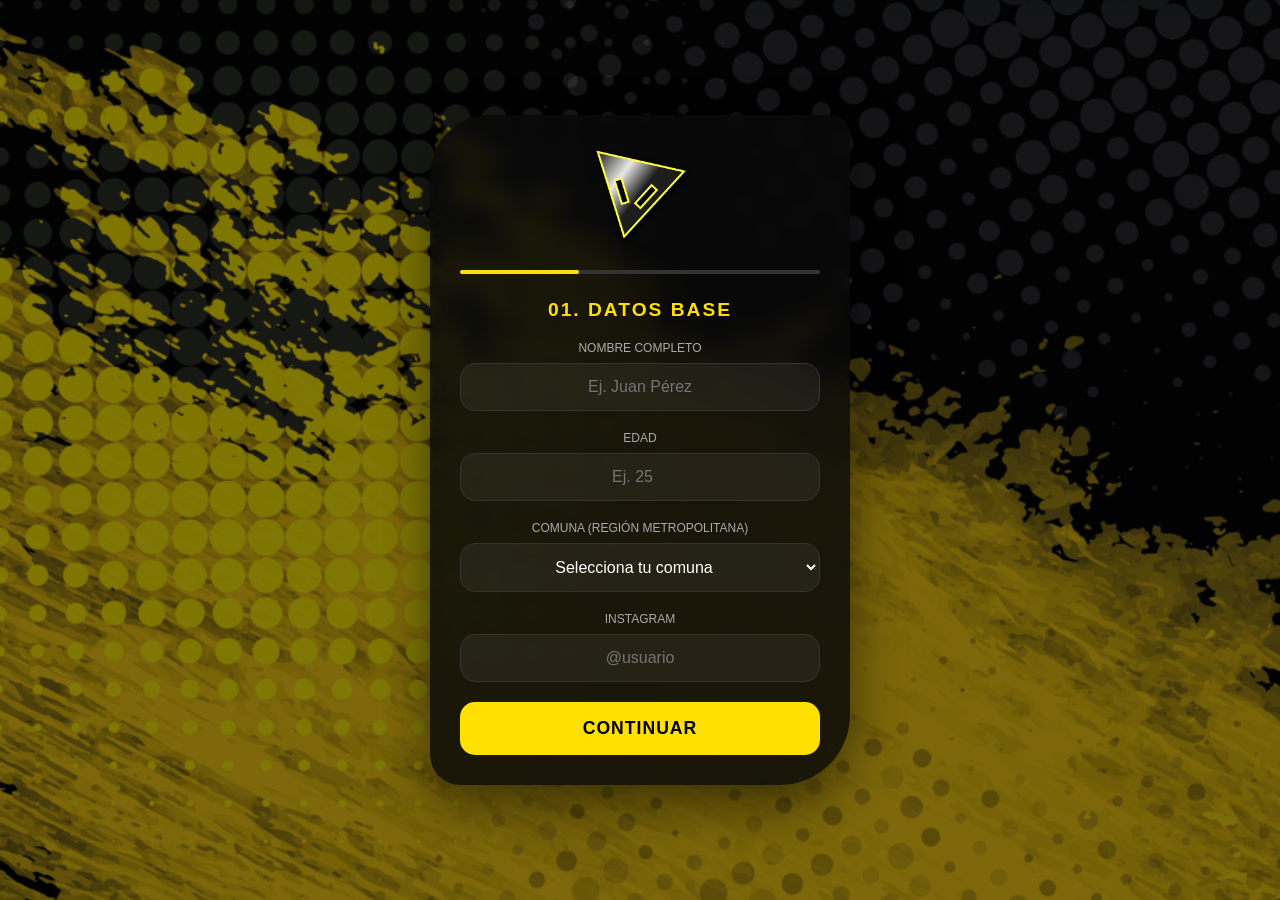
<file: index.html>
<!DOCTYPE html>
<html lang="es">
<head>
    <meta charset="UTF-8">
    <meta name="viewport" content="width=device-width, initial-scale=1.0, maximum-scale=1.0, user-scalable=no">
    <title>Jungle Tribu | Reclutamiento</title>
    <link rel="stylesheet" href="style.css">
</head>
<body>
    <div class="background-overlay"></div>
    
    <main class="batiphone-container">
        <header>
            <img src="logo.png" alt="Jungle Logo" class="logo">
            <div class="progress-bar"><div class="fill" id="progress-fill"></div></div>
        </header>

        <form id="jungle-form">
            
            <div class="step active" id="step-1">
                <h2>01. DATOS BASE</h2>
                <div class="field">
                    <label>Nombre Completo</label>
                    <input type="text" name="nombre" required placeholder="Ej. Juan Pérez">
                </div>
                <div class="field">
                    <label>Edad</label>
                    <input type="number" name="edad" required placeholder="Ej. 25">
                </div>
                <div class="field">
                    <label>Comuna (Región Metropolitana)</label>
                    <select name="comuna" required>
                        <option value="" disabled selected>Selecciona tu comuna</option>
                        <optgroup label="SANTIAGO CENTRO">
                            <option value="Santiago">Santiago</option>
                        </optgroup>
                        <optgroup label="CHACABUCO">
                            <option value="Colina">Colina</option>
                            <option value="Lampa">Lampa</option>
                            <option value="Tiltil">Tiltil</option>
                        </optgroup>
                        <optgroup label="CORDILLERA">
                            <option value="Puente Alto">Puente Alto</option>
                            <option value="Pirque">Pirque</option>
                            <option value="San José de Maipo">San José de Maipo</option>
                        </optgroup>
                        <optgroup label="MAIPO">
                            <option value="San Bernardo">San Bernardo</option>
                            <option value="Buin">Buin</option>
                            <option value="Calera de Tango">Calera de Tango</option>
                            <option value="Paine">Paine</option>
                        </optgroup>
                        <optgroup label="MELIPILLA">
                            <option value="Melipilla">Melipilla</option>
                            <option value="Alhué">Alhué</option>
                            <option value="Curacaví">Curacaví</option>
                            <option value="María Pinto">María Pinto</option>
                            <option value="San Pedro">San Pedro</option>
                        </optgroup>
                        <optgroup label="TALAGANTE">
                            <option value="Talagante">Talagante</option>
                            <option value="El Monte">El Monte</option>
                            <option value="Isla de Maipo">Isla de Maipo</option>
                            <option value="Padre Hurtado">Padre Hurtado</option>
                            <option value="Peñaflor">Peñaflor</option>
                        </optgroup>
                        <optgroup label="SANTIAGO RESTO">
                            <option value="Cerrillos">Cerrillos</option>
                            <option value="Cerro Navia">Cerro Navia</option>
                            <option value="Conchalí">Conchalí</option>
                            <option value="El Bosque">El Bosque</option>
                            <option value="Estación Central">Estación Central</option>
                            <option value="Huechuraba">Huechuraba</option>
                            <option value="Independencia">Independencia</option>
                            <option value="La Cisterna">La Cisterna</option>
                            <option value="La Florida">La Florida</option>
                            <option value="La Granja">La Granja</option>
                            <option value="La Pintana">La Pintana</option>
                            <option value="La Reina">La Reina</option>
                            <option value="Las Condes">Las Condes</option>
                            <option value="Lo Barnechea">Lo Barnechea</option>
                            <option value="Lo Espejo">Lo Espejo</option>
                            <option value="Lo Prado">Lo Prado</option>
                            <option value="Macul">Macul</option>
                            <option value="Maipú">Maipú</option>
                            <option value="Ñuñoa">Ñuñoa</option>
                            <option value="Pedro Aguirre Cerda">Pedro Aguirre Cerda</option>
                            <option value="Peñalolén">Peñalolén</option>
                            <option value="Providencia">Providencia</option>
                            <option value="Pudahuel">Pudahuel</option>
                            <option value="Quilicura">Quilicura</option>
                            <option value="Quinta Normal">Quinta Normal</option>
                            <option value="Recoleta">Recoleta</option>
                            <option value="Renca">Renca</option>
                            <option value="San Joaquín">San Joaquín</option>
                            <option value="San Miguel">San Miguel</option>
                            <option value="San Ramón">San Ramón</option>
                            <option value="Vitacura">Vitacura</option>
                        </optgroup>
                    </select>
                </div>
                <div class="field">
                    <label>Instagram</label>
                    <input type="text" name="instagram" placeholder="@usuario">
                </div>
                <button type="button" class="btn-primary" onclick="goToStep(2)">CONTINUAR</button>
            </div>

            <div class="step" id="step-2">
                <h2>02. PERFIL</h2>
                
                <div class="field">
                    <label>¿Qué tan extrovertido te consideras?</label>
                    <div class="slider-container-jungle">
                        <input type="range" name="extroversion" min="1" max="10" value="5" class="slider" id="extro-slider">
                        <div id="slider-caption" class="slider-caption">Un poco extrovertido</div>
                    </div>
                </div>

                <div class="field">
                    <label>Experiencia en activaciones</label>
                    <select name="experiencia" required>
                        <option value="No">No tengo experiencia</option>
                        <option value="Animador">Animador</option>
                        <option value="Anfitrion">Anfitrión/a</option>
                        <option value="Monitor">Monitor</option>
                        <option value="Productor">Productor</option>
                    </select>
                </div>

                <div class="field">
                    <label>¿Tienes licencia de conducir?</label>
                    <select name="licencia" required>
                        <option value="No">No</option>
                        <option value="Si">Sí</option>
                    </select>
                </div>

                <div class="field">
                    <label>Dibújate bajo la lluvia</label>
                    <div class="drawing-module">
                        <div class="part-selector" id="part-selector">
                            <button type="button" class="part-btn active" data-part="head" style="--part-color: #FF9800">Cabeza</button>
                            <button type="button" class="part-btn" data-part="body" style="--part-color: #00E676">Tronco</button>
                            <button type="button" class="part-btn" data-part="limbs" style="--part-color: #9C27B0">Extremidades</button>
                        </div>
                        <div class="canvas-container">
                            <canvas id="drawing-canvas"></canvas>
                            <button type="button" class="btn-clear" id="clear-btn">BORRAR</button>
                        </div>
                    </div>
                </div>

                <div class="button-group">
                    <button type="button" class="btn-secondary" onclick="goToStep(1)">ATRÁS</button>
                    <button type="submit" class="btn-primary" id="submit-btn">ENVIAR</button>
                </div>
            </div>

            <div class="step" id="step-3">
                <h2>¡TRIBU JUNGLE!</h2>
                <p class="status-text">Tu dibujo ha cobrado vida...</p>
                <div class="canvas-container animation-container-jungle">
                    <canvas id="animation-canvas"></canvas>
                </div>
                <button type="button" class="btn-primary" id="finish-btn" onclick="location.reload()" style="margin-top: 20px;">FINALIZAR REGISTRO</button>
            </div>

        </form>
    </main>

    <script src="main.js"></script>
</body>
</html>
</file>
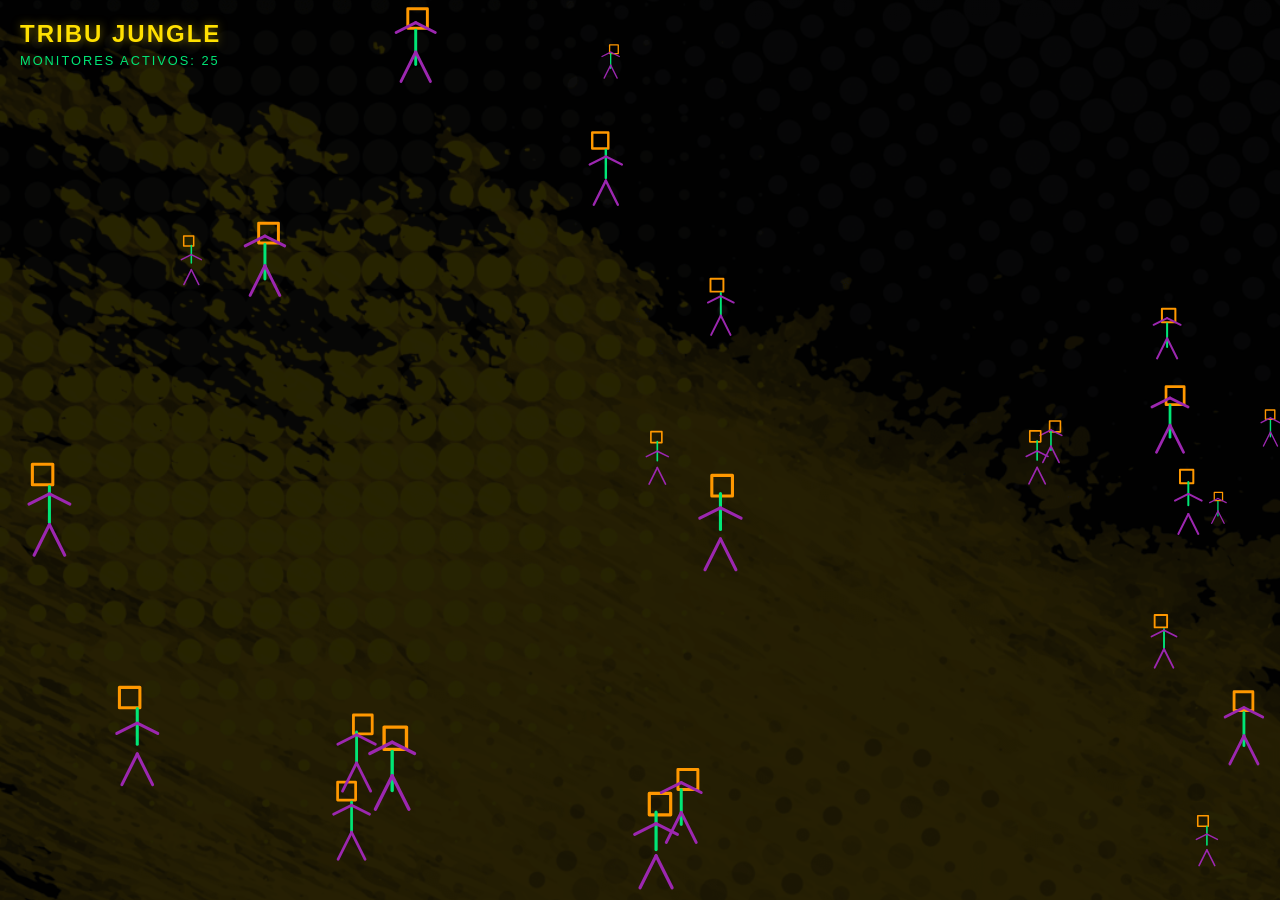
<file: tribu.html>
<!DOCTYPE html>
<html lang="es">
<head>
    <meta charset="UTF-8">
    <meta name="viewport" content="width=device-width, initial-scale=1.0">
    <title>Jungle | El Muro de la Tribu</title>
    <style>
        * {
            margin: 0;
            padding: 0;
            box-sizing: border-box;
        }

        body {
            background: url('fondo.png') no-repeat center center fixed;
            background-size: cover;
            background-color: #050505; /* Fondo oscuro por si no carga la imagen */
            overflow: hidden; /* Evita barras de scroll */
            font-family: 'Arial Black', sans-serif;
        }

        /* Capa oscura para que resalten los colores neón */
        .overlay {
            position: fixed;
            top: 0; left: 0;
            width: 100vw; height: 100vh;
            background: rgba(0, 0, 0, 0.85); 
            z-index: 1;
        }

        canvas {
            position: absolute;
            top: 0;
            left: 0;
            z-index: 2;
            display: block;
        }

        .hud {
            position: absolute;
            top: 20px;
            left: 20px;
            z-index: 3;
            color: #FFE000;
            text-transform: uppercase;
            letter-spacing: 2px;
            pointer-events: none;
        }
        
        .hud h1 { font-size: 1.5rem; text-shadow: 0 0 10px rgba(255, 224, 0, 0.5); }
        .hud p { font-size: 0.8rem; color: #00E676; margin-top: 5px; }
    </style>
</head>
<body>
    <div class="overlay"></div>
    
    <div class="hud">
        <h1>TRIBU JUNGLE</h1>
        <p id="counter">Monitores Activos: 0</p>
    </div>

    <canvas id="universo-canvas"></canvas>

    <script>
        const canvas = document.getElementById('universo-canvas');
        const ctx = canvas.getContext('2d');

        // Ajustar el canvas al tamaño de la pantalla
        function resize() {
            canvas.width = window.innerWidth;
            canvas.height = window.innerHeight;
        }
        window.addEventListener('resize', resize);
        resize();

        // Colores oficiales de la Tribu
        const partConfigs = { 
            head: { color: '#FF9800' },   // Naranjo
            body: { color: '#00E676' },   // Verde
            limbs: { color: '#9C27B0' }   // Morado
        };

        // --- CLASE: MIEMBRO DE LA TRIBU ---
        class MiembroTribu {
            constructor(strokes) {
                this.strokes = strokes;
                
                // Posición inicial aleatoria
                this.x = Math.random() * canvas.width;
                this.y = Math.random() * canvas.height;
                
                // Velocidad de flotación (Direcciones aleatorias)
                this.vx = (Math.random() - 0.5) * 2; 
                this.vy = (Math.random() - 0.5) * 2;
                
                // Escala (Profundidad: unos más cerca, otros más lejos)
                this.scale = Math.random() * 0.4 + 0.2; // Entre 0.2x y 0.6x del tamaño original
                
                // Desfase para que no todos muevan los brazos al mismo tiempo
                this.phaseOffset = Math.random() * Math.PI * 2;
            }

            actualizar() {
                // 1. Movimiento en el espacio
                this.x += this.vx;
                this.y += this.vy;

                // 2. Efecto Pac-Man (Si sale de la pantalla, entra por el otro lado)
                const margen = 150; // Para que no desaparezca de golpe
                if (this.x > canvas.width + margen) this.x = -margen;
                if (this.x < -margen) this.x = canvas.width + margen;
                if (this.y > canvas.height + margen) this.y = -margen;
                if (this.y < -margen) this.y = canvas.height + margen;
            }

            dibujar(tiempo) {
                ctx.save();
                // Nos trasladamos a la posición del miembro y aplicamos su escala
                ctx.translate(this.x, this.y);
                ctx.scale(this.scale, this.scale);
                
                ctx.lineWidth = 6; // Trazo más grueso para la pantalla grande
                ctx.lineCap = 'round';
                ctx.lineJoin = 'round';

                // Animaciones locales (con su desfase único)
                const animHead = Math.sin(tiempo / 300 + this.phaseOffset) * 15;
                const animBody = Math.sin(tiempo / 200 + this.phaseOffset) * 5;
                const animLimbs = Math.sin(tiempo / 150 + this.phaseOffset) * 25;

                // Dibujar Cabeza
                ctx.strokeStyle = partConfigs.head.color;
                this.dibujarZonas(this.strokes.head, animHead, 0);

                // Dibujar Tronco
                ctx.strokeStyle = partConfigs.body.color;
                this.dibujarZonas(this.strokes.body, 0, animBody);

                // Dibujar Extremidades
                ctx.strokeStyle = partConfigs.limbs.color;
                this.dibujarZonas(this.strokes.limbs, 0, animLimbs);

                ctx.restore();
            }

            dibujarZonas(partStrokes, offsetX, offsetY) {
                if (!partStrokes) return;
                partStrokes.forEach(stroke => {
                    if (stroke.length < 2) return;
                    ctx.beginPath();
                    // Centramos el dibujo restando ~150px (mitad del canvas del Batiphone)
                    ctx.moveTo(stroke[0].x - 150 + offsetX, stroke[0].y - 100 + offsetY);
                    for (let i = 1; i < stroke.length; i++) {
                        ctx.lineTo(stroke[i].x - 150 + offsetX, stroke[i].y - 100 + offsetY);
                    }
                    ctx.stroke();
                });
            }
        }

        // --- EL UNIVERSO ---
        const tribuActiva = [];

        // Función auxiliar para crear "Trazos falsos" de prueba
        function generarDibujoPrueba() {
            const cx = 150, cy = 100;
            return {
                head: [ [ {x: cx-20, y: cy-50}, {x: cx+20, y: cy-50}, {x: cx+20, y: cy-10}, {x: cx-20, y: cy-10}, {x: cx-20, y: cy-50} ] ],
                body: [ [ {x: cx, y: cy-10}, {x: cx, y: cy+60} ] ],
                limbs: [ 
                    [ {x: cx, y: cy}, {x: cx-40, y: cy+20} ], // Brazo izq
                    [ {x: cx, y: cy}, {x: cx+40, y: cy+20} ], // Brazo der
                    [ {x: cx, y: cy+60}, {x: cx-30, y: cy+120} ], // Pierna izq
                    [ {x: cx, y: cy+60}, {x: cx+30, y: cy+120} ]  // Pierna der
                ]
            };
        }

        // Inicializar con 25 monitores flotantes
        for (let i = 0; i < 25; i++) {
            tribuActiva.push(new MiembroTribu(generarDibujoPrueba()));
        }
        document.getElementById('counter').innerText = `Monitores Activos: ${tribuActiva.length}`;

        // Motor de renderizado
        function animar(tiempo) {
            // Limpiar frame anterior (se puede poner rgba con opacidad para efecto de rastro)
            ctx.clearRect(0, 0, canvas.width, canvas.height);

            // Actualizar y dibujar cada miembro
            tribuActiva.forEach(miembro => {
                miembro.actualizar();
                miembro.dibujar(tiempo);
            });

            requestAnimationFrame(animar);
        }

        // Iniciar el universo
        requestAnimationFrame(animar);

    </script>
</body>
</html>
</file>
<file: style.css>
:root {
    --yellow: #FFE000;
    --black: #0a0a0a;
    --gray: #1a1a1a;
    --text-white: #ffffff;
    --text-muted: #aaaaaa;
}

* { box-sizing: border-box; margin: 0; padding: 0; }

body {
    background: url('fondo.png') no-repeat center center fixed;
    background-size: cover;
    color: var(--text-white);
    font-family: 'Arial Black', sans-serif;
    display: flex;
    justify-content: center;
    align-items: center;
    min-height: 100vh;
    padding: 20px;
}

.background-overlay {
    position: fixed; top: 0; left: 0; width: 100%; height: 100%;
    background: rgba(0, 0, 0, 0.5);
    z-index: -1;
}

.batiphone-container {
    background: rgba(10, 10, 10, 0.85);
    backdrop-filter: blur(10px);
    width: 100%;
    max-width: 420px;
    padding: 30px;
    border-radius: 60px 20px 70px 30px; 
    box-shadow: 0 20px 50px rgba(0,0,0,0.5);
    position: relative;
    overflow: hidden;
}

.logo { width: 110px; display: block; margin: 0 auto 20px; }

/* Control de Páginas */
.step { display: none; width: 100%; }
.step.active { display: block; animation: fadeIn 0.3s ease-in-out; }

@keyframes fadeIn { from { opacity: 0; transform: translateX(10px); } to { opacity: 1; transform: translateX(0); } }

/* Barra progreso */
.progress-bar { height: 4px; background: #333; margin-bottom: 25px; border-radius: 10px; }
.progress-bar .fill { width: 33%; height: 100%; background: var(--yellow); transition: 0.4s ease-out; border-radius: 10px; }

h2 { font-size: 1.2rem; color: var(--yellow); text-align: center; text-transform: uppercase; margin-bottom: 20px; letter-spacing: 2px;}

/* 1. ALINEACIÓN CENTRADA PARA TODO EL FORMULARIO */
.field { margin-bottom: 20px; text-align: center; }
label { display: block; font-size: 0.75rem; color: var(--text-muted); text-transform: uppercase; margin-bottom: 8px; text-align: center; }

input[type="text"], input[type="number"], select {
    width: 100%; background: rgba(255,255,255,0.05); border: 1px solid #333;
    padding: 14px; color: var(--text-white); font-size: 1rem;
    font-family: sans-serif; border-radius: 15px; outline: none;
    text-align: center; /* Centra el texto escrito */
    text-align-last: center; /* Centra el texto del menú desplegable */
}
input[type="text"]:focus, input[type="number"]:focus, select:focus { border-color: var(--yellow); background: rgba(255,255,255,0.1); }

/* 4. DESTACAR PROVINCIAS */
select optgroup { 
    color: var(--yellow); /* Amarillo Jungle para las provincias */
    background: #111; 
    font-weight: 900; 
    font-style: normal;
    letter-spacing: 2px;
}
select option { color: white; background: #1a1a1a; font-weight: normal; }

/* Slider Moderno */
.slider-container-jungle { padding: 10px 0; text-align: center; }
.slider { -webkit-appearance: none; width: 100%; height: 4px; background: #333; border-radius: 2px; margin: 20px 0; outline: none; }
.slider::-webkit-slider-thumb {
    -webkit-appearance: none; width: 45px; height: 35px;
    background: url('logo.png') no-repeat center center;
    background-size: contain; cursor: pointer; border: none;
}
.slider-caption { font-size: 0.9rem; color: var(--yellow); font-weight: bold; text-transform: uppercase; letter-spacing: 1px; min-height: 1.2rem; }

/* Módulo de Dibujo */
.drawing-module { border: 1px solid rgba(255,224,0,0.3); border-radius: 15px; overflow: hidden; background: #000;}
.part-selector { display: flex; background: #1a1a1a; border-bottom: 1px solid #333; }
.part-btn {
    flex: 1; background: transparent; border: none; padding: 12px 5px;
    color: var(--text-muted); font-size: 0.7rem; text-transform: uppercase;
    cursor: pointer; font-family: sans-serif; font-weight: bold;
    border-bottom: 3px solid transparent; transition: 0.3s;
}
.part-btn.active { color: white; border-bottom-color: var(--part-color); background: rgba(255,255,255,0.05); }

/* 2. CANVAS COLOR BLANCO */
.canvas-container { position: relative; background: #FFFFFF; height: 220px; }
canvas { width: 100%; height: 100%; cursor: crosshair; touch-action: none; display: block; }
.btn-clear { position: absolute; top: 10px; right: 10px; background: rgba(0,0,0,0.8); color: white; border: none; padding: 6px 12px; font-size: 0.6rem; cursor: pointer; border-radius: 8px; font-family: sans-serif; }

/* Animación Final */
.animation-container-jungle { border: 2px dashed var(--yellow); background: #000; border-radius: 15px;}
.status-text { text-align: center; color: var(--yellow); font-size: 0.9rem; margin-bottom: 15px; font-family: sans-serif; font-weight: bold;}

/* Botones */
.btn-primary { 
    width: 100%; background: var(--yellow); color: black; border: none; 
    padding: 16px; font-weight: 900; font-size: 1.1rem; cursor: pointer; 
    border-radius: 15px; text-transform: uppercase; letter-spacing: 1px;
}
.btn-secondary { background: transparent; border: 2px solid #444; color: var(--text-white); padding: 14px 20px; cursor: pointer; border-radius: 15px; font-weight: bold;}
.button-group { display: flex; gap: 10px; margin-top: 15px; }
</file>
